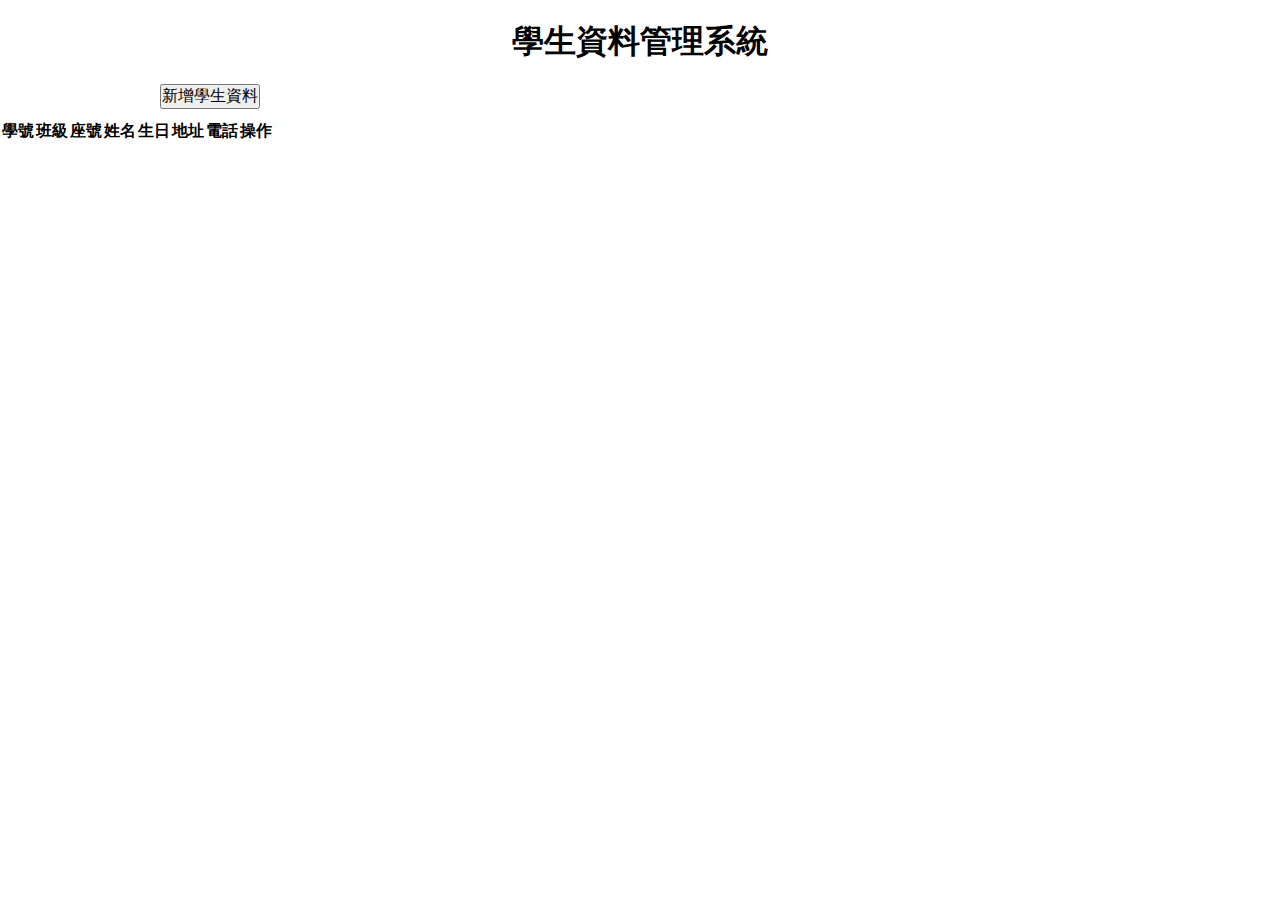
<file: AJAX_AND_PHP_API/app2/index.html>
<!DOCTYPE html>
<html lang="en">
<head>
    <meta charset="UTF-8">
    <meta name="viewport" content="width=device-width, initial-scale=1.0">
    <meta http-equiv="X-UA-Compatible" content="ie=edge">
    <title>學生資料管理系統</title>
    <link rel="shortcut icon" href="#" type="image/x-icon">
    <link rel="stylesheet" href="style.css">
    <!---匯入要使用的函式庫--->
    <script src="jquery.js"></script>


</head>
<body>
  <h1 class="header">學生資料管理系統</h1>
  <div class="class-nav"></div>
  <div style="width: 75%;margin: 10px auto;">
    <button class="add-student" onclick="location.href='add_student.html'">
      新增學生資料
    </button>

  </div>
  <div class="students">
    <table>
      <thead>
        <tr>
          <th>學號</th>
          <th>班級</th>
          <th>座號</th>
          <th>姓名</th>
          <th>生日</th>
          <th>地址</th>
          <th>電話</th>
          <th>操作</th>
        </tr>
      </thead>
    </table>
  </div>

  
</body>
</html>
<script>
/************************************
* 1.考慮觸發行為的事件
* 2.建立監聽行為
* 3.考慮是否需要代入參數
* 4.是否會有回傳值？回傳值的功用及處理？
* 5.是否需要更新畫面內容？更新畫面的方法？
************************************/

getClassrooms();

function getClassrooms() {
  $.get("./api/classrooms.php",function name(classrooms) {
    $(".class-nav").html('');
    classrooms.forEach(element => {
      $(".class-nav").append(`<button data-classroom='${item.classroom}'>${item.name}</button>`)
      
    });
    
  })
  
}

//新增資料的函式
function create(){

}

//查詢資料的函式
function query(){

}

//編輯資料的函式
function update(){

}

//刪除資料的函式
function del(){

}

</script>
</file>
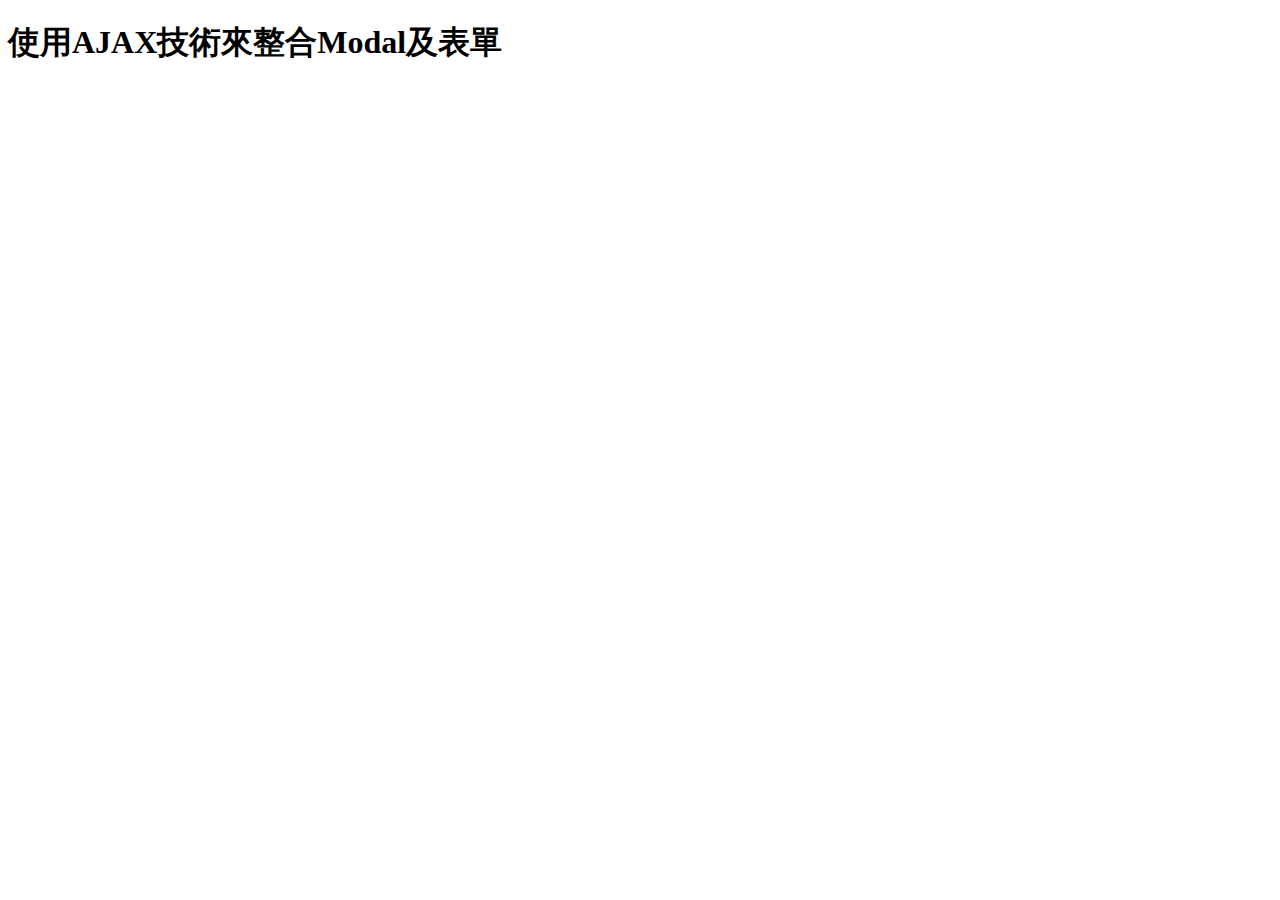
<file: AJAX_AND_PHP_API/app3/index.html>
<!DOCTYPE html>
<html lang="en">
<head>
    <meta charset="UTF-8">
    <meta http-equiv="X-UA-Compatible" content="IE=edge">
    <meta name="viewport" content="width=device-width, initial-scale=1.0">
    <title>AJAX & Modal</title>
    <link rel="shortcut icon" href="#" type="image/x-icon">
    <link rel="stylesheet" href="https://stackpath.bootstrapcdn.com/bootstrap/4.2.1/css/bootstrap.min.css" integrity="sha384-GJzZqFGwb1QTTN6wy59ffF1BuGJpLSa9DkKMp0DgiMDm4iYMj70gZWKYbI706tWS" crossorigin="anonymous">
</head>
<body>
    <h1 class='text-center p-2 m-2'>使用AJAX技術來整合Modal及表單</h1>
    


    <script src="https://code.jquery.com/jquery-3.3.1.slim.min.js" integrity="sha384-q8i/X+965DzO0rT7abK41JStQIAqVgRVzpbzo5smXKp4YfRvH+8abtTE1Pi6jizo" crossorigin="anonymous"></script>
    <script src="https://cdnjs.cloudflare.com/ajax/libs/popper.js/1.14.6/umd/popper.min.js" integrity="sha384-wHAiFfRlMFy6i5SRaxvfOCifBUQy1xHdJ/yoi7FRNXMRBu5WHdZYu1hA6ZOblgut" crossorigin="anonymous"></script>
    <script src="https://stackpath.bootstrapcdn.com/bootstrap/4.2.1/js/bootstrap.min.js" integrity="sha384-B0UglyR+jN6CkvvICOB2joaf5I4l3gm9GU6Hc1og6Ls7i6U/mkkaduKaBhlAXv9k" crossorigin="anonymous"></script>    
</body>
</html>
<script>
/**
 * 1.使用ajax技術來達到不用跳頁也能傳送表單資料
 * 2.使用ajax技術來更新modal中的資料
*/




</script>
</file>
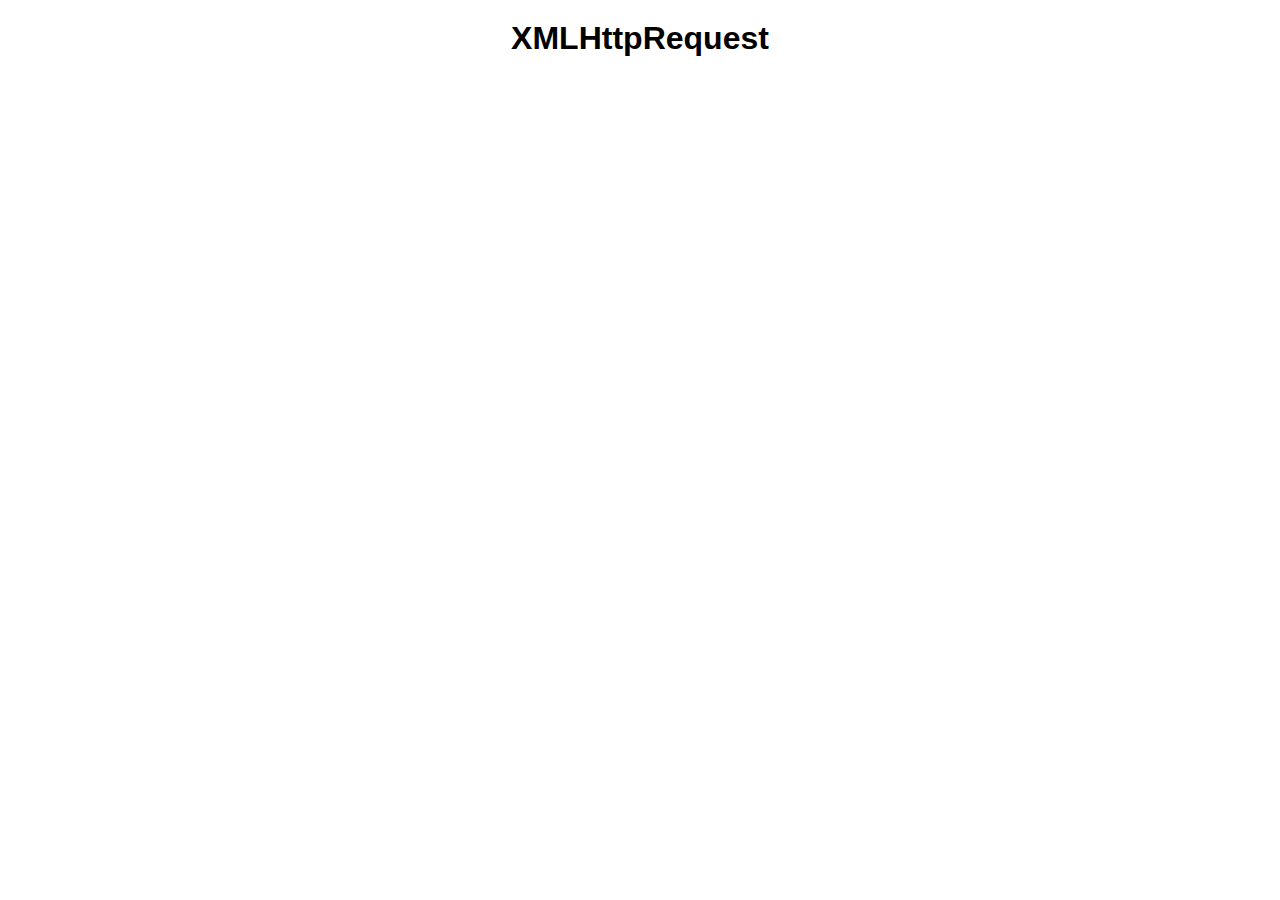
<file: AJAX_AND_PHP_API/xhr.html>
<!DOCTYPE html>
<html lang="en">
<head>
    <meta charset="UTF-8">
    <meta name="viewport" content="width=device-width, initial-scale=1.0">
    <meta http-equiv="X-UA-Compatible" content="ie=edge">
    <title>XMLHttpRequest</title>
    <link rel="shortcut icon" href="#" type="image/x-icon">
    <link rel="stylesheet" href="style.css">
</head>
<body>
    <h1 class="header">XMLHttpRequest</h1>
    <div class="title"></div>
    <h4></h4>
    <ul></ul>

</body>
</html>
<script>
    /********************************************************
    * 1.api網址  https://kktix.com/events.json
    * 2.宣告一個XMLHttpRequest物件
    * 3.建立請求的各項設定及實質內容
    * 4.建立得到回應時的各項行為
    * 5.送出請求
    ********************************************************/



    //宣告一個XMLHttpRequest物件
    let xhr=new XMLHttpRequest;

    //建立請求的各項設定及實質內容
    xhr.open('get','https://kktix.com/events.json');


    //建立得到回應時的各項設定及行為
    xhr.onload=function(){
        var type=xhr.getResponseHeader("Content-type");
        var status=xhr.status
        var response=xhr.responseText
        let data=JSON.parse(response);
        console.log(data);

        let events=data.entry
        let li="";
        console.log(events);
        events.forEach((event, idx) => {
            li=li+"<li>"+event.summary+"</li>"+"<br>";
            
        });
        console.log(li);
        document.getElementsByTagName('ul')[0].innerHTML=li;
        
        
        
    }


    //送出請求
    xhr.send();

    </script>
</file>
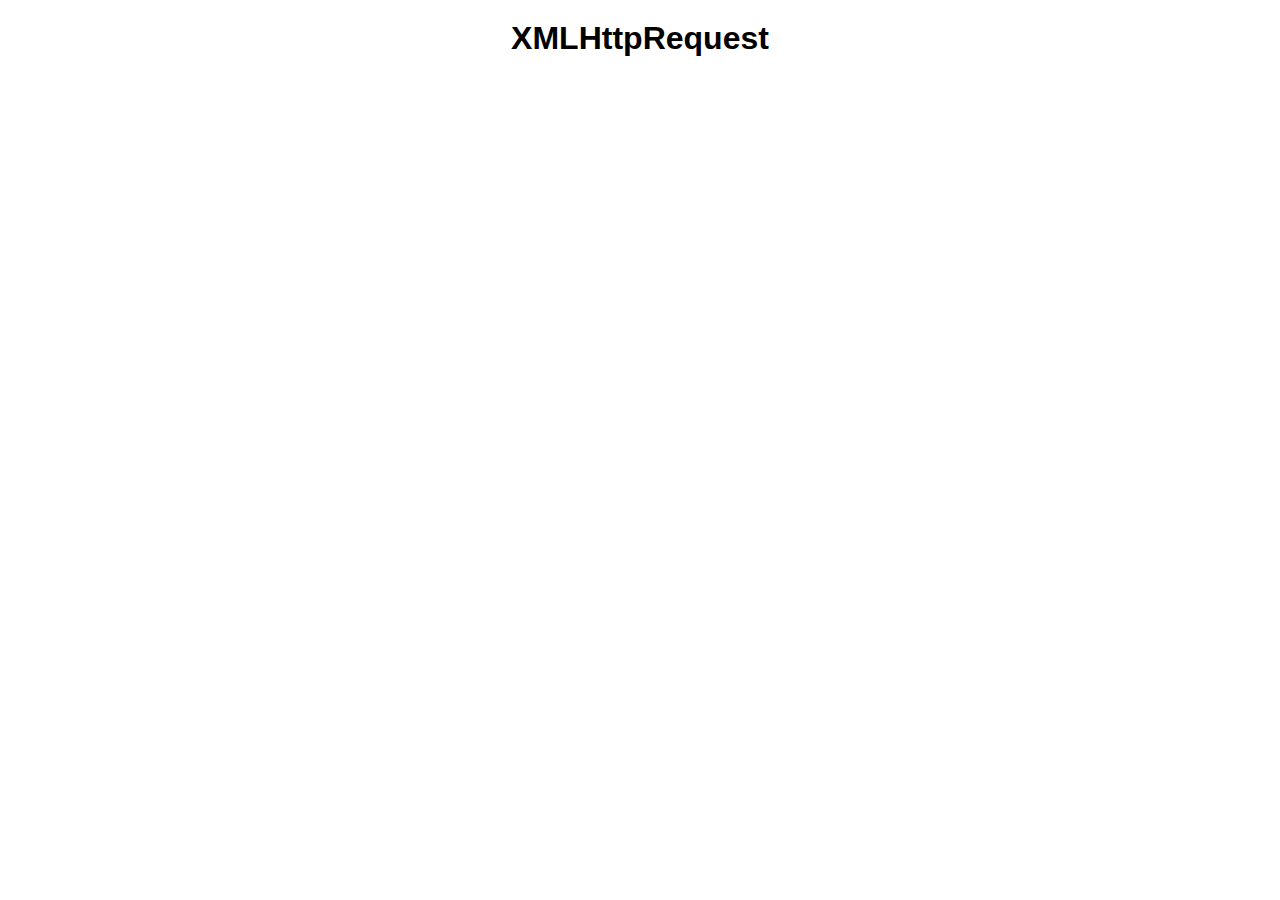
<file: AJAX_AND_PHP_API/xhr_ta.html>
<!DOCTYPE html>
<html lang="en">
<head>
    <meta charset="UTF-8">
    <meta name="viewport" content="width=device-width, initial-scale=1.0">
    <meta http-equiv="X-UA-Compatible" content="ie=edge">
    <title>XMLHttpRequest</title>
    <link rel="shortcut icon" href="#" type="image/x-icon">
    <link rel="stylesheet" href="style.css">
    <style>
        ul li{
            width:80%;
            padding:10px;
            border-radius:5px;
            border:1px solid #ccc;
            box-shadow:1px 1px 10px #aaa;
            margin:10px;
        }
        ul li:hover{
            width:81%;
            background-color:lightgreen;
        }
    </style>
</head>
<body>
    <h1 class="header">XMLHttpRequest</h1>

    <div class="title"></div>
    <div></div>
    <h4></h4>
    <ul></ul>

</body>
</html>
<script>
    /********************************************************
    * 1.api網址  https://kktix.com/events.json
    * 2.宣告一個XMLHttpRequest物件
    * 3.建立請求的各項設定及實質內容
    * 4.建立得到回應時的各項行為
    * 5.送出請求
    ********************************************************/

    //宣告一個XMLHttpRequest物件
    let xhr=new XMLHttpRequest;

    //建立請求的各項設定及實質內容
    xhr.open('get','https://kktix.com/events.json');

    //建立得到回應時的各項設定及行為

    xhr.onload=function(){  
        var type=xhr.getResponseHeader("Content-Type");
        var status=xhr.status
        var response=xhr.responseText
        let data=JSON.parse(response);
        //console.log(data);
        let events=data.entry
        let li="";
        console.log(events);
/*         events.forEach((event ,idx)=> {
            li=li+"<li>"+event.title+"</li>";
            
        }); */
        //console.log(li)
        document.getElementsByTagName('ul')[0].innerHTML=li;
        document.getElementsByClassName('title')[0].innerHTML=data.title
}   

    //送出請求
    xhr.send();

    </script>
</file>
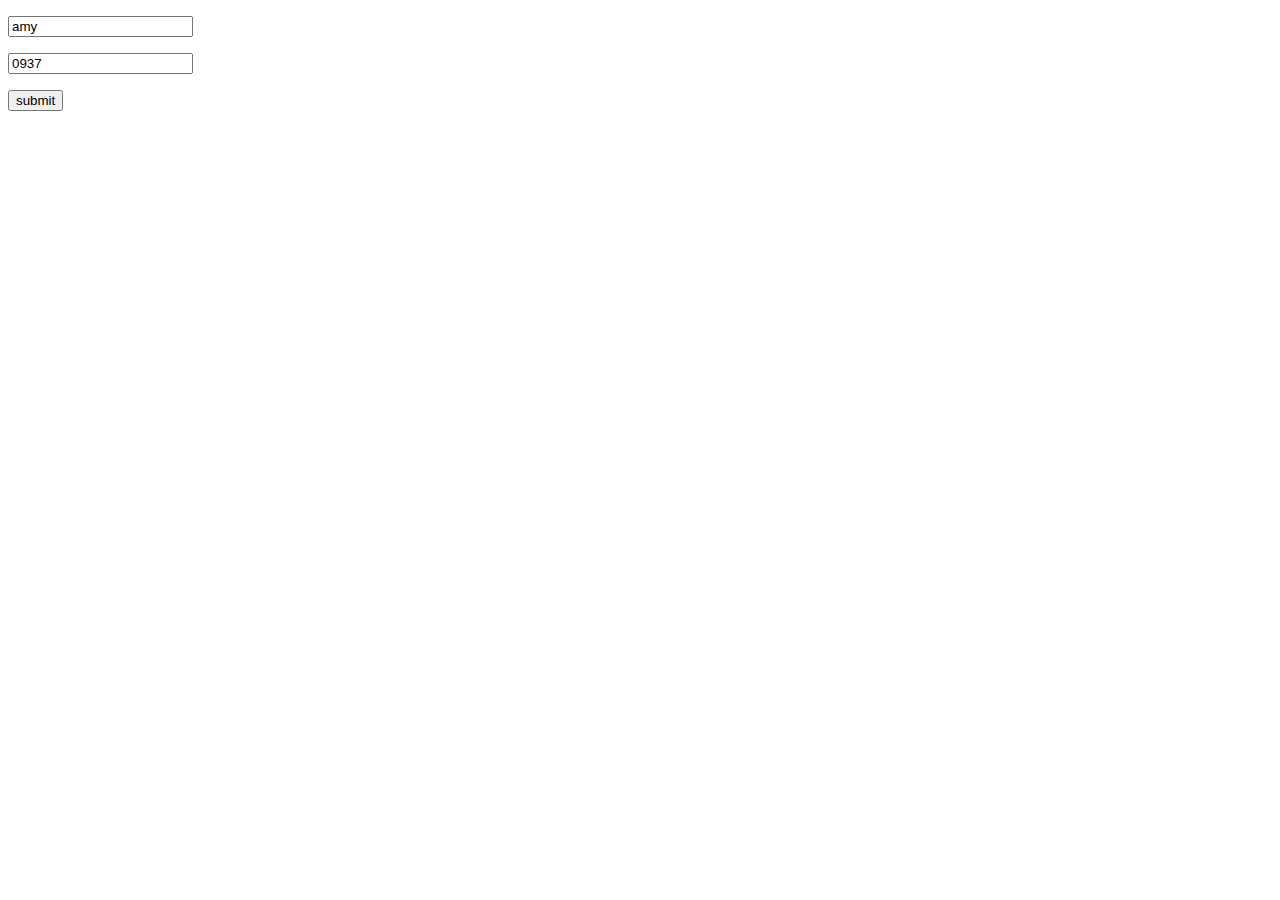
<file: self_20250619/s20250619_01_form.html>
<!DOCTYPE html>
<html lang="en">
<head>
    <meta charset="UTF-8">
    <meta name="viewport" content="width=, initial-scale=1.0">
    <title>Document</title>
</head>
<body>
    <form action="./s20250619_02_data.php" method="get">
        <p>
            <input type="text" name="name" id="" value="amy">
        </p>
        <p>
            <input type="text" name="mobile" id="" value="0937">
        </p>
        <p>
            <input type="submit" value="submit">
        </p>
    </form>
</body>
</html>
</file>
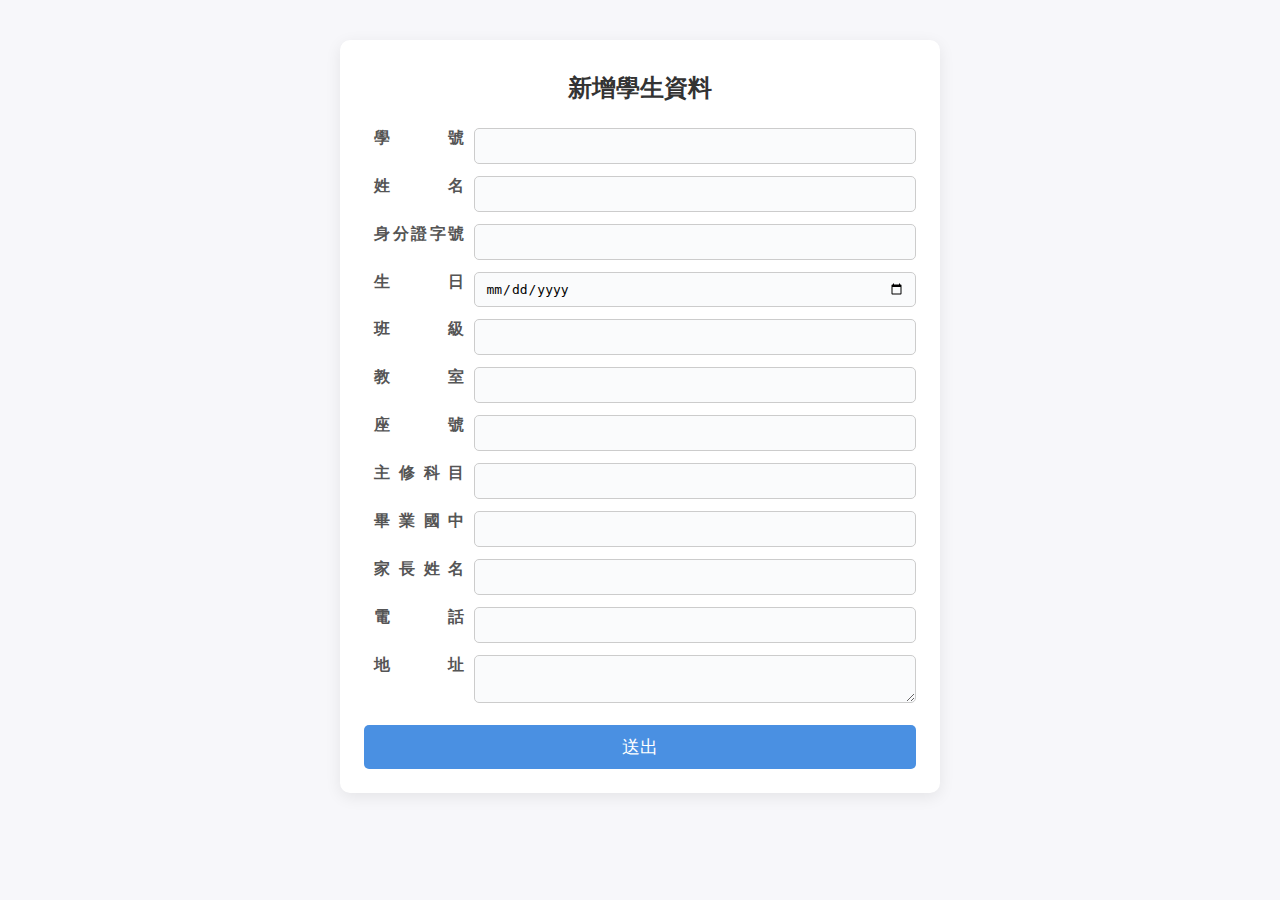
<file: AJAX_AND_PHP_API/app2/add_student.html>
<!DOCTYPE html>
<html lang="en">

<head>
    <meta charset="UTF-8">
    <meta name="viewport" content="width=device-width, initial-scale=1.0">
    <title>新增學生</title>
</head>

<body>
    <style>
        * {
            box-sizing: border-box;
            margin: 0;
            padding: 0;
        }

        body {
            font-family: Arial, sans-serif;
            background: #f7f7fa;
            margin: 0;
            padding: 0;
        }

        .form-container {
            background: #fff;
            max-width: 600px;
            margin: 40px auto;
            padding: 32px 24px 24px 24px;
            border-radius: 10px;
            box-shadow: 0 4px 16px rgba(0, 0, 0, 0.08);
        }

        h2 {
            text-align: center;
            color: #333;
            margin-bottom: 24px;
        }

        .form-group {
            margin-bottom: 12px;
            display: flex;
        }

        label {
            display: inline-block;
            width: 20%;
            margin-bottom: 6px;
            color: #555;
            font-weight: bold;
            text-align-last: justify;
            padding: 0 10px;
        }

        input,
        select,
        textarea {
            width: 80%;
            padding: 8px 10px;
            border: 1px solid #ccc;
            border-radius: 5px;
            font-size: 1em;
            background: #fafbfc;
            transition: border 0.2s;
        }

        input:focus,
        textarea:focus {
            border-color: #4a90e2;
            outline: none;
        }

        button {
            width: 100%;
            padding: 10px;
            background: #4a90e2;
            color: #fff;
            border: none;
            border-radius: 5px;
            font-size: 1.1em;
            cursor: pointer;
            margin-top: 10px;
            transition: background 0.2s;
        }

        button:hover {
            background: #357abd;
        }
    </style>
    <div class="form-container">
        <h2>新增學生資料</h2>
        <form>
            <div class="form-group">
                <label for="uni_id">學號</label>
                <input type="number" id="uni_id" name="uni_id" value="">
            </div>
            <div class="form-group">
                <label for="name">姓名</label>
                <input type="text" id="name" name="name" value="">
            </div>
            <div class="form-group">
                <label for="national_id">身分證字號</label>
                <input type="text" id="national_id" name="national_id" value="">
            </div>
            <div class="form-group">
                <label for="birthday">生日</label>
                <input type="date" id="birthday" name="birthday" value="">
            </div>
            <div class="form-group">
                <label for="classname">班級</label>
                <input type="text" id="classname" name="classname" value="">
            </div>
            <div class="form-group">
                <label for="classroom">教室</label>
                <input type="number" id="classroom" name="classroom" value="">
            </div>
            <div class="form-group">
                <label for="seat_num">座號</label>
                <input type="number" id="seat_num" name="seat_num" value="">
            </div>
            <div class="form-group">
                <label for="major">主修科目</label>
                <input type="text" id="major" name="major" value="">
            </div>
            <div class="form-group">
                <label for="secondary">畢業國中</label>
                <input type="text" id="secondary" name="secondary" value="">
            </div>
            <div class="form-group">
                <label for="parent">家長姓名</label>
                <input type="text" id="parent" name="parent" value="">
            </div>
            <div class="form-group">
                <label for="telphone">電話</label>
                <input type="tel" id="telphone" name="telphone" value="">
            </div>
            <div class="form-group">
                <label for="address">地址</label>
                <textarea id="address" name="address" rows="2"></textarea>
            </div>
            <button type="button" onclick="add()">送出</button>
        </form>
    </div>
</body>

</html>

<script>
    function add(params) {
        let data = {
            uni_id: $("#uni_id").val(),
            name: $("#name").val(),
            national_id: $("#national_id").val(),
            birthday: $("#birthday").val(),
            classroom: $("#classroom").val(),
            seat_num: $("#seat_num").val(),
            major: $("#major").val(),
            secondary: $("#secondary").val(),
            parent: $("#parent").val(),
            telphone: $("#telphone").val(),
            address: $("#address").val()
        };

        $.post("./api/add_student.php", data, function (res) {
            console.log(data, res);
            if (res.success) {
                alert("新增成功");
                location.href = "index.html"; // 返回主頁
            } else {
                alert("新增失敗：" + res.message);
            }
        });
    }

</script>
</file>
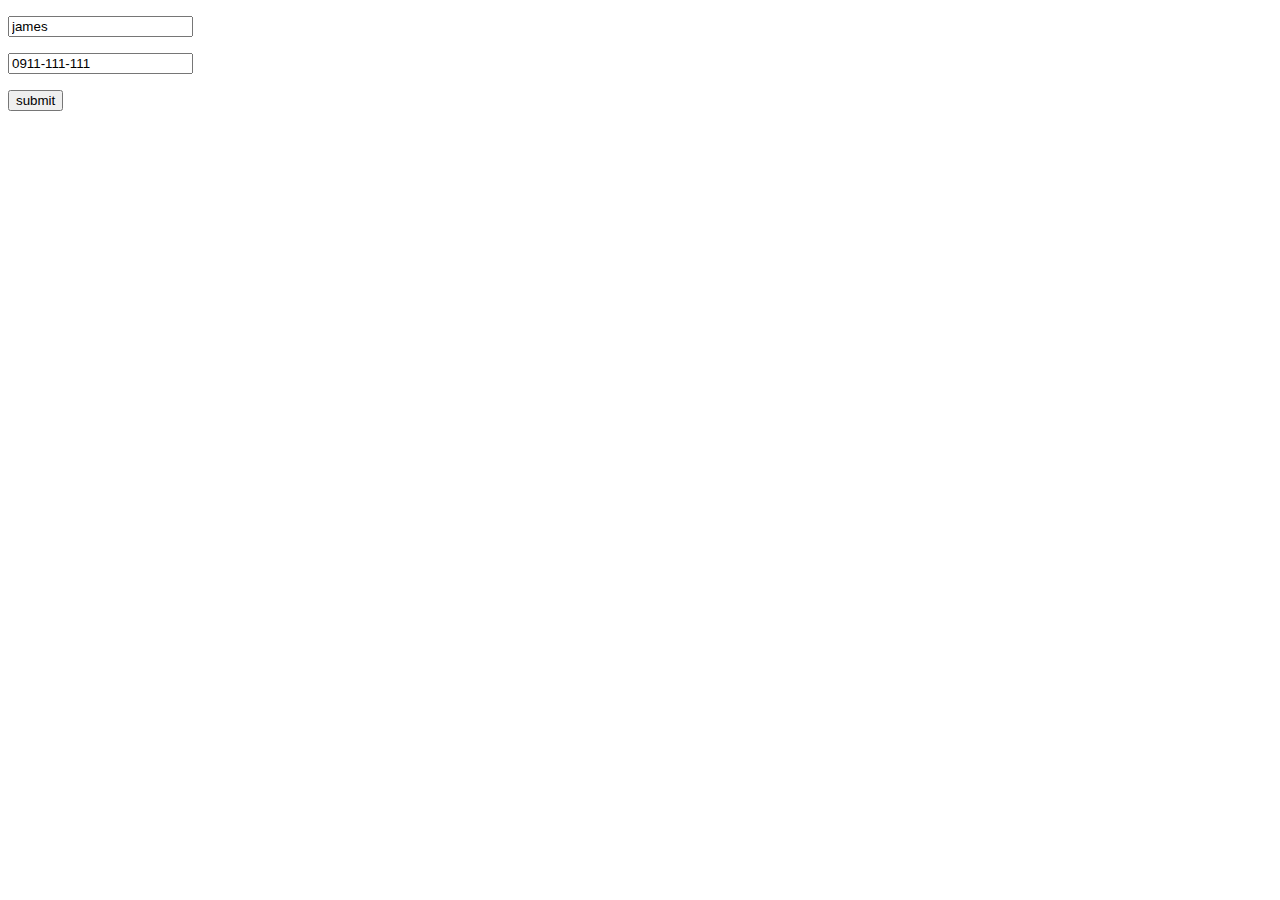
<file: self_20250619/student/create_ajax.html>
<!DOCTYPE html>
<html lang="en">

<head>
    <meta charset="UTF-8">
    <meta name="viewport" content="width=device-width, initial-scale=1.0">
    <title>Document</title>
    <style>
        table {
            width: 80%;
            margin: auto;
            text-align: center;
        }

        table,
        th,
        tr,
        td {
            border: 1px solid black;
            border-collapse: collapse;
        }
    </style>
</head>

<body>
        <form action="./data/store.php" method="get" id="myForm">
        <p>
            <input type="text" name="name" id="" value="james">
        </p>
        <p>
            <input type="text" name="mobile" id="" value="0911-111-111">
        </p>
        <p>
            <input type="submit" value="submit">
        </p>
    </form>

        <!-- 載入jquery -->
        <script src="https://cdnjs.cloudflare.com/ajax/libs/jquery/3.7.1/jquery.min.js"
            integrity="sha512-v2CJ7UaYy4JwqLDIrZUI/4hqeoQieOmAZNXBeQyjo21dadnwR+8ZaIJVT8EE2iyI61OV8e6M8PP2/4hpQINQ/g=="
            crossorigin="anonymous" referrerpolicy="no-referrer"></script>

        <Script>
            $(document).ready(function () {
                const myForm = $('#myForm');

                myForm.submit(function (e) {
                    e.preventDefault();
                    console.log('e', e);
                    const confirmed = confirm('是否送出?');
                    console.log('confirmed', confirmed);

                    if (!confirmed) {
                        return false;
                    }
                    
                    console.log('ok');
                    

                let url = "./data/store.php";
                let data = $(this).serializeArray();
                console.log('data', data);
                

                $.ajax({
                    type: "get",
                    url: url,
                    data: data,
                    dataType: "json",
                    success: function (response) {
                        console.log('response', response);
                        // console.log('response typeof', typeof (response));


                    }
                });
            });

        });
        </Script>

</body>

</html>
</file>
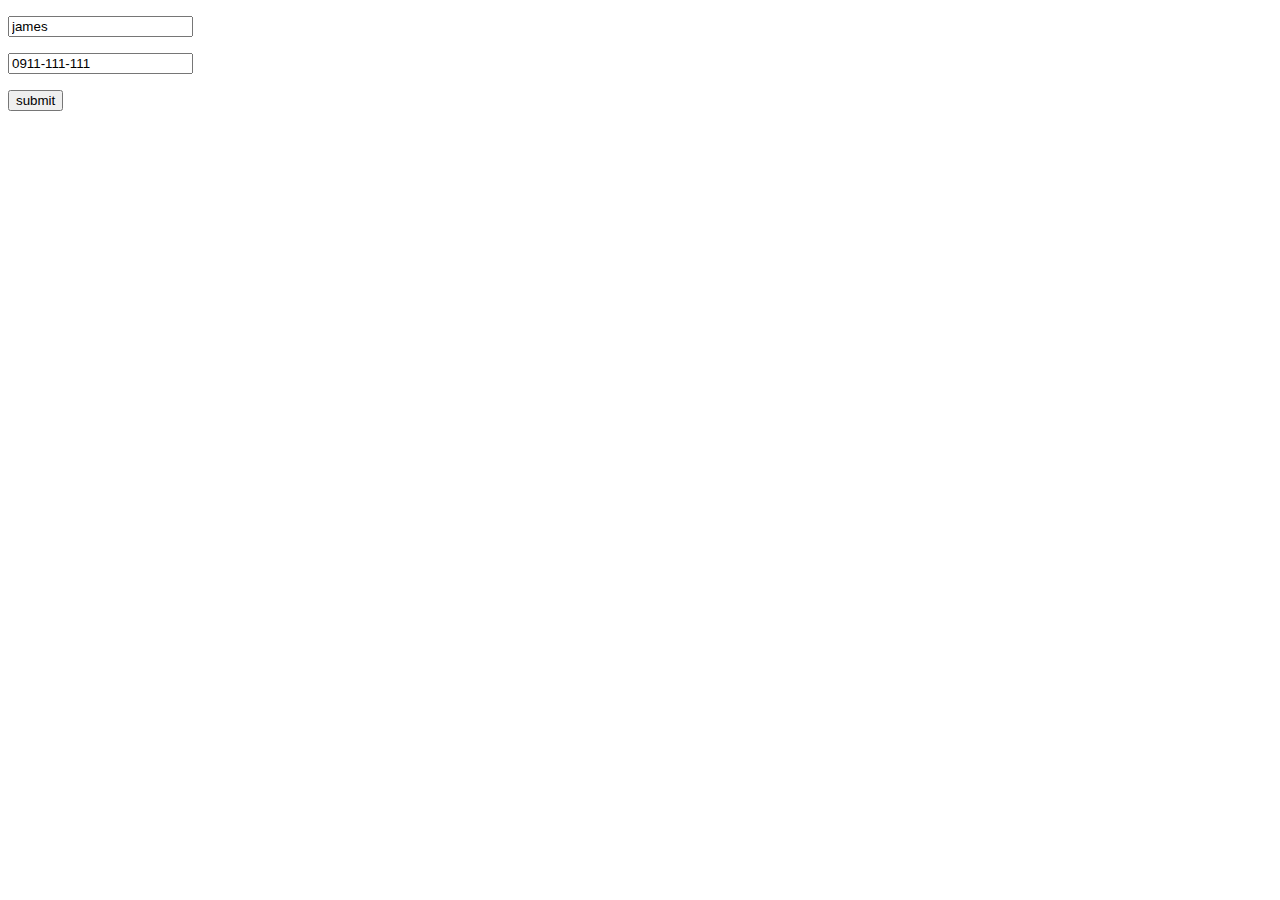
<file: self_20250619/student/create_php.html>
<!DOCTYPE html>
<html lang="en">
<head>
    <meta charset="UTF-8">
    <meta name="viewport" content="width=device-width, initial-scale=1.0">
    <title>Document</title>
</head>

<body>
    <form action="./data/store.php" method="get">
        <p>
            <input type="text" name="name" id="" value="james">
        </p>
        <p>
            <input type="text" name="mobile" id="" value="0911-111-111">
        </p>
        <p>
            <input type="submit" value="submit">
        </p>
    </form>
</body>
</html>
</file>
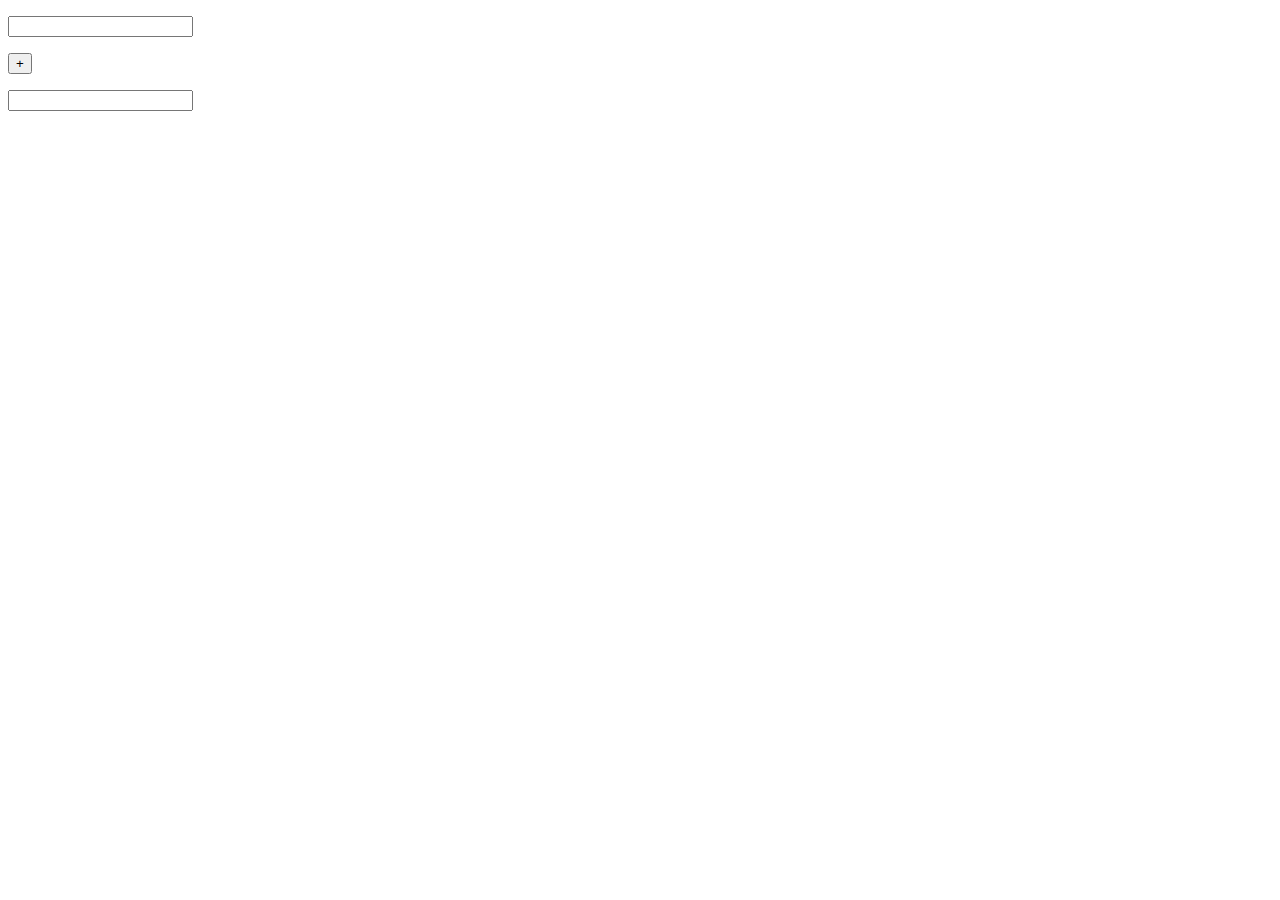
<file: self_20250619/test/0619_ajax.html>
<!DOCTYPE html>
<html lang="en">

<head>
    <meta charset="UTF-8">
    <meta name="viewport" content="width=device-width, initial-scale=1.0">
    <title>Document</title>
</head>

<body>
    <form action="./data/store.php" method="get" id="myForm">
        <p>
            <input type="text" name="num1" class="num">
        </p>
        <p>
            <button class="btn-total" type="submit">+</button>
        </p>
        <p>
            <input type="text" name="num2" class="num">
        </p>
        <div class="total-area">

        </div>
    </form>

    <!-- 載入jquery -->
    <script src="https://cdnjs.cloudflare.com/ajax/libs/jquery/3.7.1/jquery.min.js"
        integrity="sha512-v2CJ7UaYy4JwqLDIrZUI/4hqeoQieOmAZNXBeQyjo21dadnwR+8ZaIJVT8EE2iyI61OV8e6M8PP2/4hpQINQ/g=="
        crossorigin="anonymous" referrerpolicy="no-referrer"></script>

    <Script>
        $(document).ready(function () {
            const myForm = $('#myForm');



            myForm.submit(function (e) {
                e.preventDefault();
                console.log('e', e);
                const confirmed = confirm('是否送出?');
                console.log('confirmed', confirmed);

                if (!confirmed) {
                    return false;
                }

                console.log('ok');
                let sum = 0;
                $('.num').each(function () {
                    let value = $(this).val();      // 例如 "80"
                    let num = Number(value) || 0;         // 轉成數字
                    sum = Number(sum + num);                 // 加進總合
                });

                console.log('總合', sum);
                $('.total-area').text('總合' + sum);

                let url = "./data/store.php";
                let data = $(this).serializeArray();
                console.log('data', data);


                $.ajax({
                    type: "get",
                    url: url,
                    data: data,
                    dataType: "json",
                    success: function (response) {
                        console.log('response', response);
                        // console.log('response typeof', typeof (response));


                    }
                });
            });

        });
    </Script>

</body>

</html>
</file>
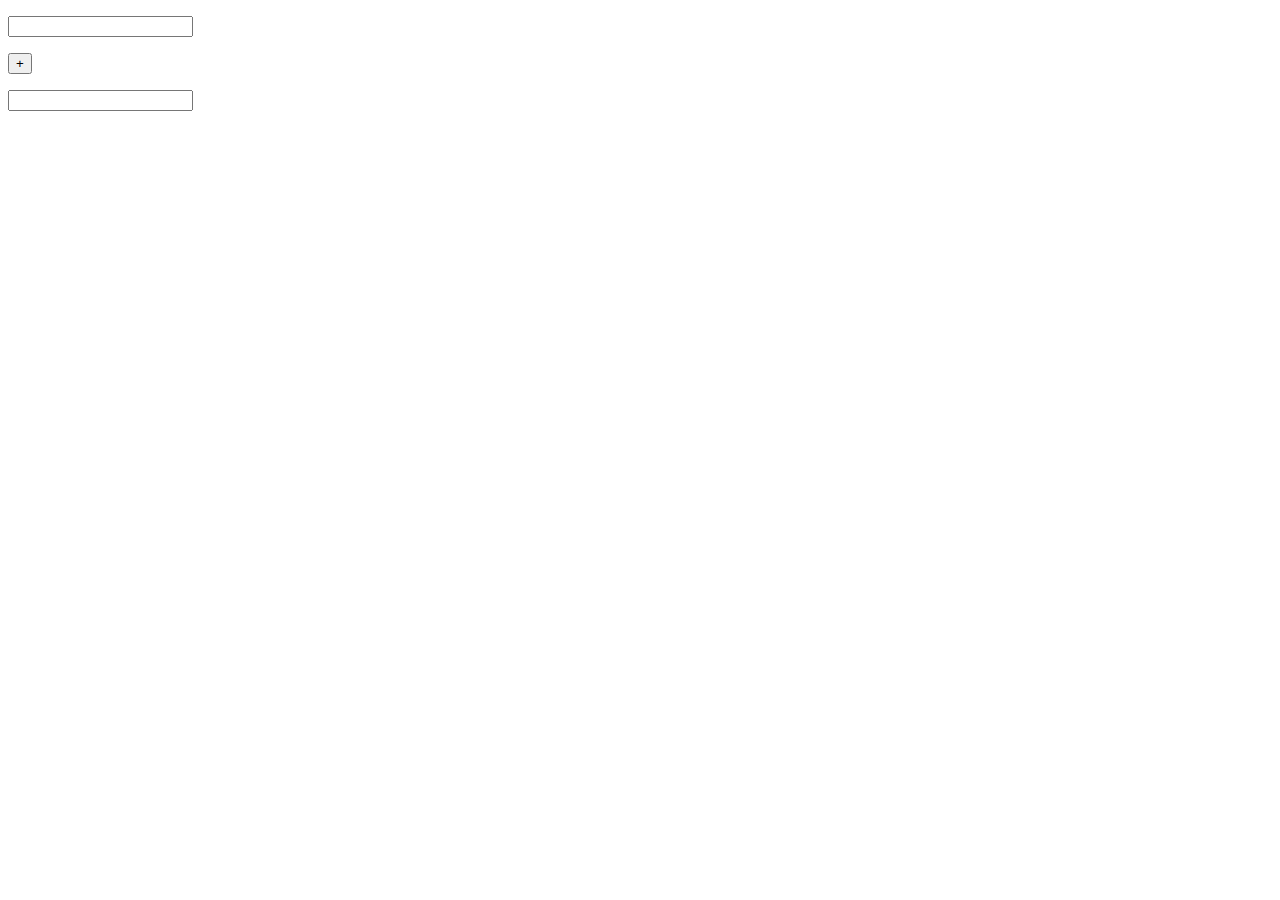
<file: self_20250619/test/0619_jq.html>
<!DOCTYPE html>
<html lang="en">

<head>
    <meta charset="UTF-8">
    <meta name="viewport" content="width=device-width, initial-scale=1.0">
    <title>Document</title>
</head>

<!-- <style>
    /* .menu {
        position: relative;
        width: 800px;
        margin: 0 auto;
        padding-bottom: 60px
    }

    table {
        width: 100%;
        max-width: 800px;
        margin: 20px auto;
        border-collapse: collapse;
        font-family: "Helvetica Neue", sans-serif;
        font-size: 16px;
        background-color: antiquewhite;
        box-shadow: 0 2px 8px rgba(0, 0, 0, 0.1);
    }

    th,
    td {
        padding: 14px 18px;
        text-align: center;
        border-bottom: 1px solid #ddd5c7;
    }

    th {
        background-color: #f7f1e3;
        color: #5c4438;
        font-weight: bold;
        letter-spacing: 1px;
    }

    tr:hover {
        background-color: #fdfaf4;
    }

    input {
        width: 60px;
        padding: 10px 14px;
        font-size: 16px;
        border: 1px solid #ccc;
        border-radius: 6px;
        background-color: #fffdf9;
        color: #333;
        transition: border-color 0.3s, box-shadow 0.3s;
        box-sizing: border-box;
        text-align: center;
    }

    button {
        /* background: #fbca1f; */
        font-family: inherit;
        padding: 0.6em 1.3em;
        font-weight: 900;
        font-size: 12px;
        border: 3px solid black;
        border-radius: 0.4em;
        box-shadow: 0.1em 0.1em;
        cursor: pointer;

    }

    button:hover {
        transform: translate(-0.05em, -0.05em);
        box-shadow: 0.15em 0.15em;
    }

    button:active {
        transform: translate(0.05em, 0.05em);
        box-shadow: 0.05em 0.05em;
    }

    caption {
        caption-side: top;
        text-align: center;
        padding: 10px;
        font-size: 20px;
        font-weight: bold;
        color: #4e3e36;
    }

    .total-area {
        position: absolute;
        margin-top: 20px;
        /* 根據你 <hr> 的位置做微調 */
        right: 0;
        background-color: #fffaf3;
        padding: 15px 25px;
        border: 2px solid #5c4438;
        border-radius: 10px;
        box-shadow: 2px 2px 8px rgba(0, 0, 0, 0.15);
        font-family: "Helvetica Neue", sans-serif;
        font-size: 16px;
        color: #5c4438;
        display: flex;
        align-items: center;
        gap: 12px;
        z-index: 9;
    } */
</style> -->

<body>
    <p>
        <input type="text" class="price">
    </p>
    <p>
        <button class="btn-total">+</button>
    </p>
    <p>
        <input type="text" class="price">
    </p>
    <div class="total-area">
        
    </div>


    <script src="https://code.jquery.com/jquery-3.6.0.min.js"></script>
    <script>
        $(document).ready(function () {
            $('.btn-total').click(function () {
                let sum = 0;


                $('.price').each(function () {
                    let value = $(this).val();      // 例如 "80"
                    let num = Number(value) || 0;         // 轉成數字
                    sum = Number(sum + num);                 // 加進總合
                });

                console.log('總合', sum);
                $('.total-area').text('總合' + sum);
            });
        });

    </script>


</body>

</html>
</file>
<file: AJAX_AND_PHP_API/app2/style.css>
*{
    font-family: "微軟正黑體",Arial, Helvetica, sans-serif;
    font-size:16px;
    padding:0;
    margin:0;
    list-style-type: none;
    box-sizing: border-box;
    text-decoration: none;
}

.header{
    margin:10px auto;
    padding:10px;
    text-align: center;
    font-size:32px;
}
</file>
<file: AJAX_AND_PHP_API/style.css>
*{
    font-family: "微軟正黑體",Arial, Helvetica, sans-serif;
    font-size:1em;
    padding:0;
    margin:0;
    list-style-type: none;
    box-sizing: border-box;
    text-decoration: none;
}
.types{
    width:400px;
    margin:20px auto;
    padding:20px;
    border:1px solid #999;
    border-radius:50px;
    box-shadow: 2px 2px 5px #ccc;
    text-align: center;
    position:relative;
    transition: all 0.5s ease;
    transform: scale(1);
    top:0;
}
.types:hover{
    border:2px solid blue;
    background:lightcyan;
    transition: all 0.5s ease;
    transform: scale(1.08);
    top:-4px;
}
.header{
    margin:10px auto;
    padding:10px;
    text-align: center;
    font-size:32px;
}
</file>
